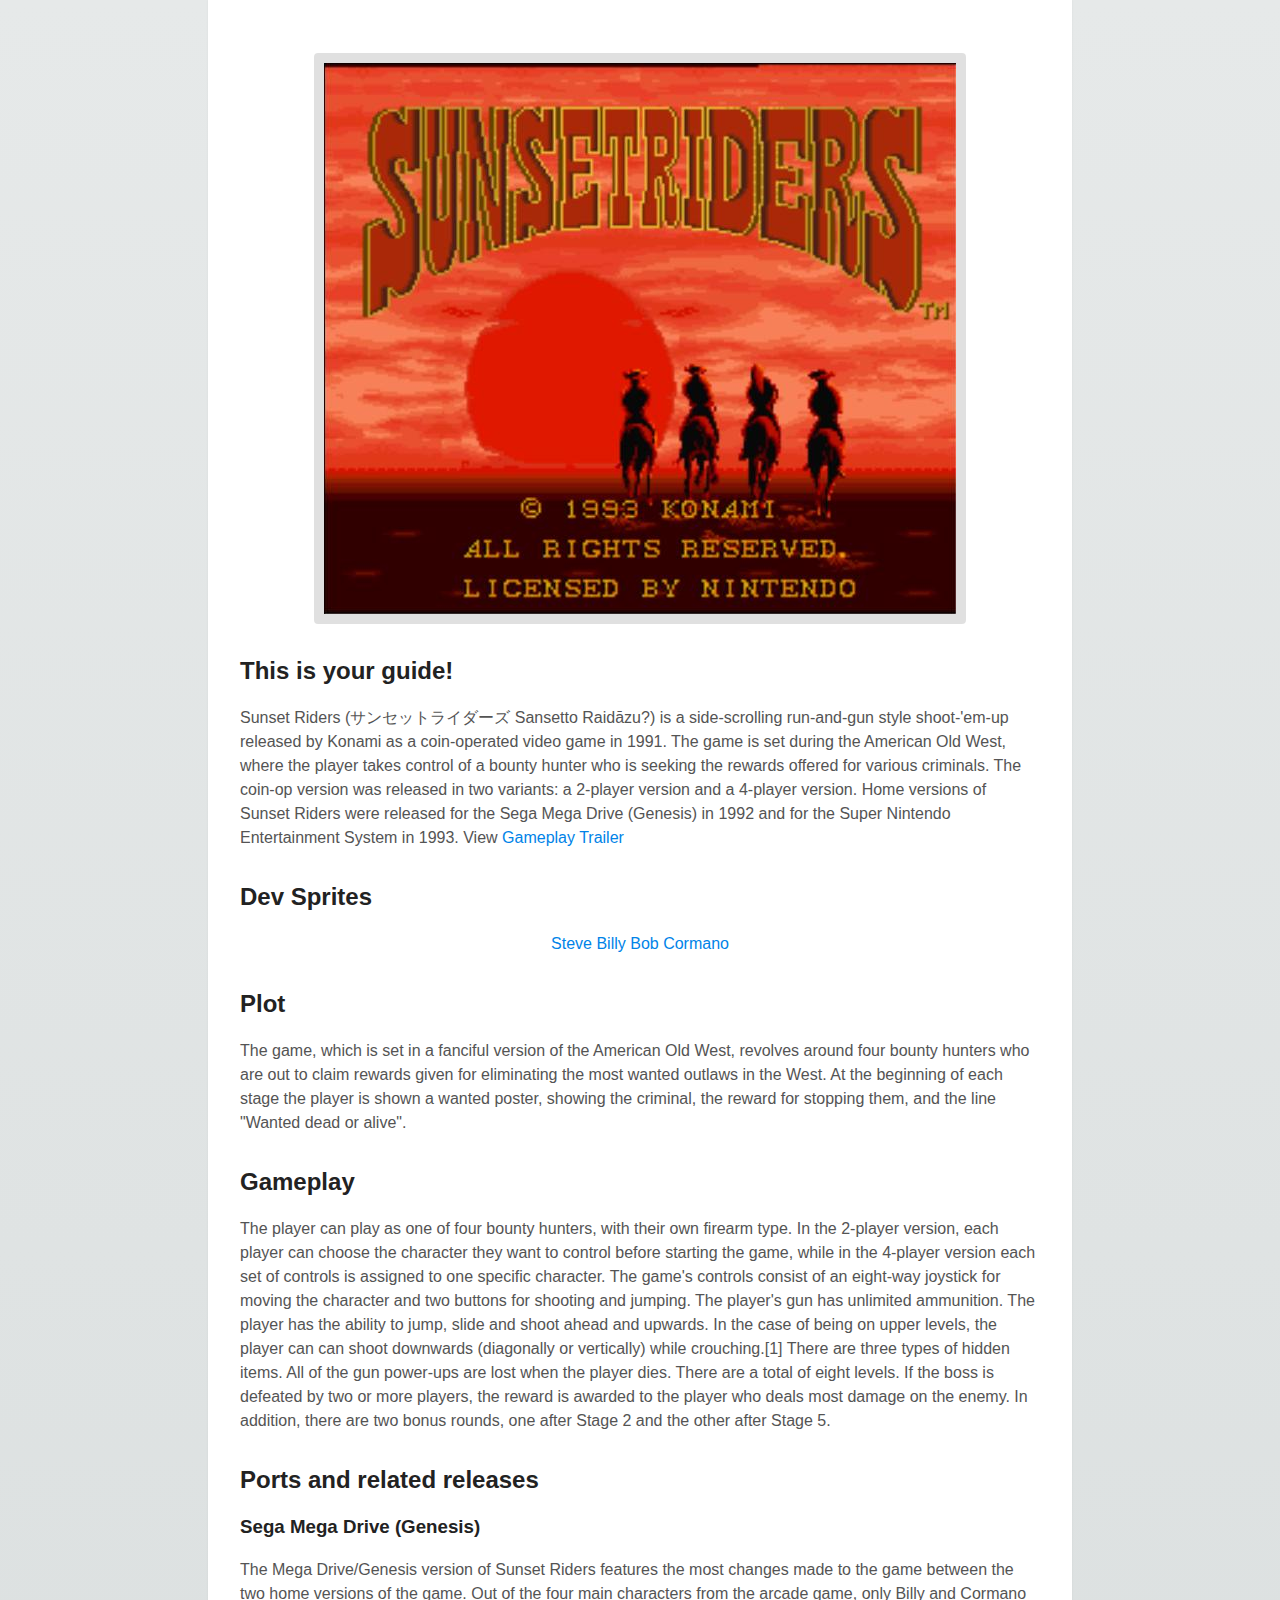
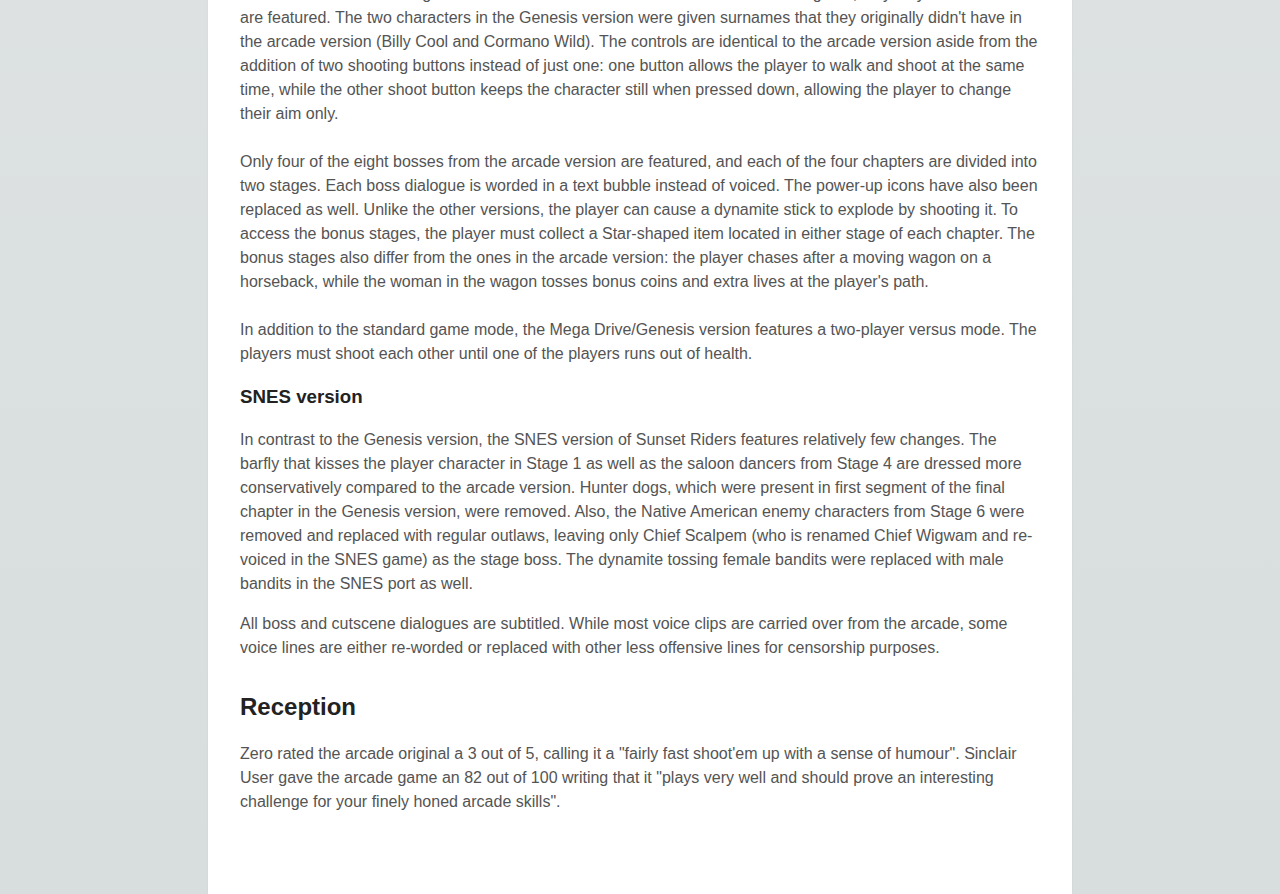
<file: index.html>
<!DOCTYPE html>
<html>

    <head>
        <meta charset="utf-8">
        <meta http-equiv="X-UA-Compatible" content="IE=edge,chrome=1">
        <title>Sunset Riders</title>
        <meta name="description" content="Sunset Riders">
        <link rel="stylesheet" href="main.css">
    </head>
    <body>

        <img src="cover.jpg">
        <h2>This is your guide!</h2>
        
        <!--
            MADE WITH <3 AND JAVASCRIPT
        -->
        
        <p>
            Sunset Riders (サンセットライダーズ Sansetto Raidāzu?) is a side-scrolling run-and-gun style shoot-'em-up released by Konami as a coin-operated video game in 1991. The game is set during the American Old West, where the player takes control of a bounty hunter who is seeking the rewards offered for various criminals. The coin-op version was released in two variants: a 2-player version and a 4-player version. Home versions of Sunset Riders were released for the Sega Mega Drive (Genesis) in 1992 and for the Super Nintendo Entertainment System in 1993. View  <a href="trailer.html">Gameplay Trailer</a>
        </p>
        
        <h2>Dev Sprites</h2>
        <p>
            <ul>
                <li><a href="steve.html">Steve</a></li>
                <li><a href="billy.html">Billy</a></li>
                <li><a href="bob.html">Bob</a></li>
                <li><a href="cormano.html">Cormano</a></li>
            </ul>
        </p>

         <h2>Plot</h2>
        <p>
            The game, which is set in a fanciful version of the American Old West, revolves around four bounty hunters who are out to claim rewards given for eliminating the most wanted outlaws in the West. At the beginning of each stage the player is shown a wanted poster, showing the criminal, the reward for stopping them, and the line "Wanted dead or alive".
        </p>

         <h2>Gameplay</h2>
        <p>
            The player can play as one of four bounty hunters, with their own firearm type. In the 2-player version, each player can choose the character they want to control before starting the game, while in the 4-player version each set of controls is assigned to one specific character.

            The game's controls consist of an eight-way joystick for moving the character and two buttons for shooting and jumping. The player's gun has unlimited ammunition. The player has the ability to jump, slide and shoot ahead and upwards. In the case of being on upper levels, the player can can shoot downwards (diagonally or vertically) while crouching.[1]

            There are three types of hidden items. All of the gun power-ups are lost when the player dies.

            There are a total of eight levels. If the boss is defeated by two or more players, the reward is awarded to the player who deals most damage on the enemy. In addition, there are two bonus rounds, one after Stage 2 and the other after Stage 5.
        </p>
        
        
        <h2>Ports and related releases</h2>
        <h3>Sega Mega Drive (Genesis)</h3>
        <p>
            The Mega Drive/Genesis version of Sunset Riders features the most changes made to the game between the two home versions of the game. Out of the four main characters from the arcade game, only Billy and Cormano are featured. The two characters in the Genesis version were given surnames that they originally didn't have in the arcade version (Billy Cool and Cormano Wild). The controls are identical to the arcade version aside from the addition of two shooting buttons instead of just one: one button allows the player to walk and shoot at the same time, while the other shoot button keeps the character still when pressed down, allowing the player to change their aim only.<br><br>

            Only four of the eight bosses from the arcade version are featured, and each of the four chapters are divided into two stages. Each boss dialogue is worded in a text bubble instead of voiced. The power-up icons have also been replaced as well. Unlike the other versions, the player can cause a dynamite stick to explode by shooting it. To access the bonus stages, the player must collect a Star-shaped item located in either stage of each chapter. The bonus stages also differ from the ones in the arcade version: the player chases after a moving wagon on a horseback, while the woman in the wagon tosses bonus coins and extra lives at the player's path.<br><br>

            In addition to the standard game mode, the Mega Drive/Genesis version features a two-player versus mode. The players must shoot each other until one of the players runs out of health.
        </p>
        
        <!--
            SNES
        -->
        <h3>SNES version</h3>
        <p>
            In contrast to the Genesis version, the SNES version of Sunset Riders features relatively few changes. The barfly that kisses the player character in Stage 1 as well as the saloon dancers from Stage 4 are dressed more conservatively compared to the arcade version. Hunter dogs, which were present in first segment of the final chapter in the Genesis version, were removed. Also, the Native American enemy characters from Stage 6 were removed and replaced with regular outlaws, leaving only Chief Scalpem (who is renamed Chief Wigwam and re-voiced in the SNES game) as the stage boss. The dynamite tossing female bandits were replaced with male bandits in the SNES port as well.
        </p>
        <p>
            All boss and cutscene dialogues are subtitled. While most voice clips are carried over from the arcade, some voice lines are either re-worded or replaced with other less offensive lines for censorship purposes.
        </p>
        
        <!--
            THIS IS A COMMENT
        -->
        <h2>Reception</h2>
        <p>
            Zero rated the arcade original a 3 out of 5, calling it a "fairly fast shoot'em up with a sense of humour". Sinclair User gave the arcade game an 82 out of 100 writing that it "plays very well and should prove an interesting challenge for your finely honed arcade skills".
        </p>
    </body>
</html>
</file>
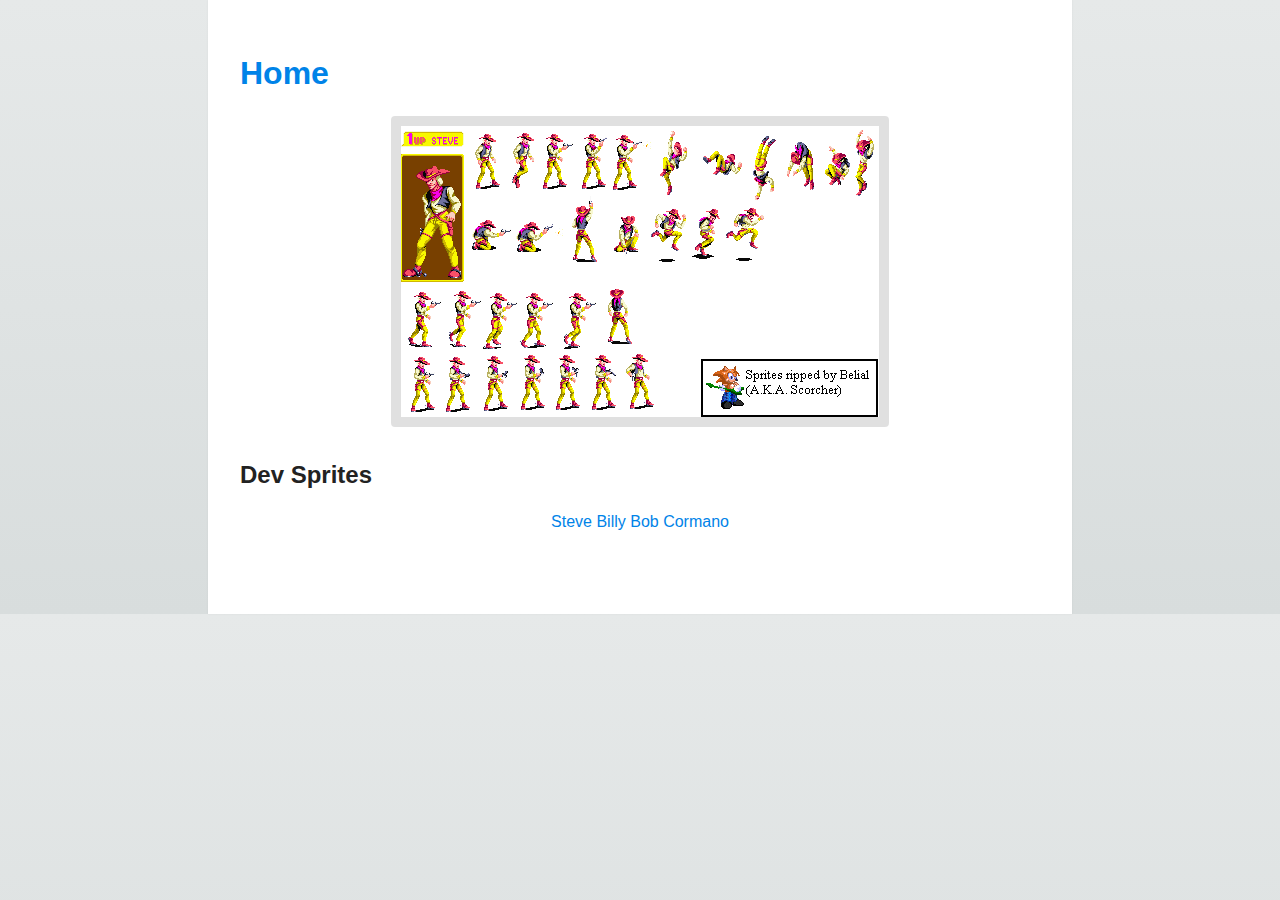
<file: billy.html>
<!DOCTYPE html>
<html>

    <head>
        <meta charset="utf-8">
        <meta http-equiv="X-UA-Compatible" content="IE=edge,chrome=1">
        <title>Sunset Riders</title>
        <meta name="description" content="Sunset Riders">
        <link rel="stylesheet" href="main.css">
    </head>
    <body>

        <h1><a href="index.html">Home</a></h1>
        
        <img src="SS-Billy.gif">

        
        <h2>Dev Sprites</h2>
        <p>
            <ul>
                <li><a href="steve.html">Steve</a></li>
                <li><a href="billy.html">Billy</a></li>
                <li><a href="bob.html">Bob</a></li>
                <li><a href="cormano.html">Cormano</a></li>
            </ul>
        </p>


    </body>
</html>
</file>
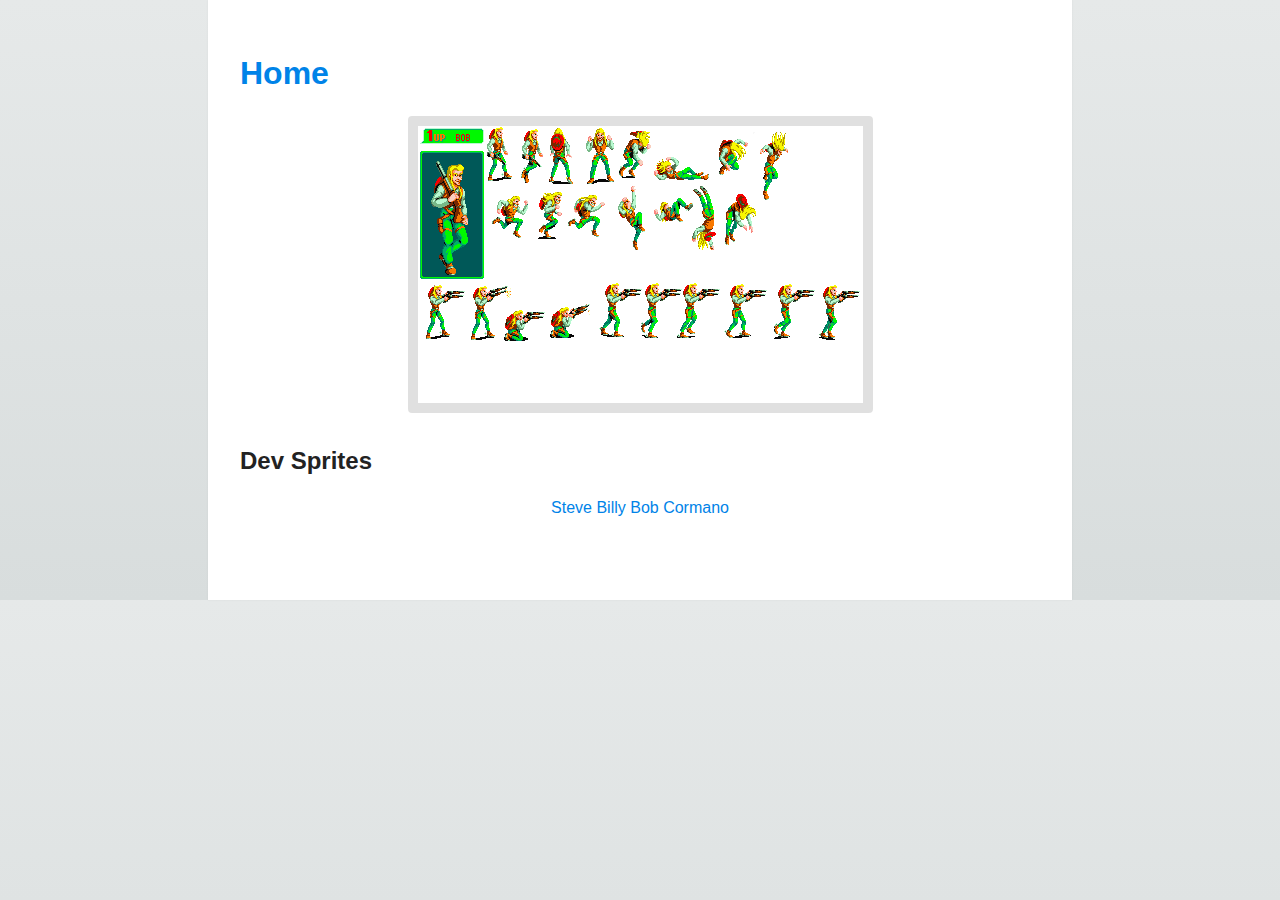
<file: bob.html>
<!DOCTYPE html>
<html>

    <head>
        <meta charset="utf-8">
        <meta http-equiv="X-UA-Compatible" content="IE=edge,chrome=1">
        <title>Sunset Riders</title>
        <meta name="description" content="Sunset Riders">
        <link rel="stylesheet" href="main.css">
    </head>
    <body>

        <h1><a href="index.html">Home</a></h1>

        <img src="SS-Bob.gif">

        
        <h2>Dev Sprites</h2>
        <p>
            <ul>
                <li><a href="steve.html">Steve</a></li>
                <li><a href="billy.html">Billy</a></li>
                <li><a href="bob.html">Bob</a></li>
                <li><a href="cormano.html">Cormano</a></li>
            </ul>
        </p>


    </body>
</html>
</file>
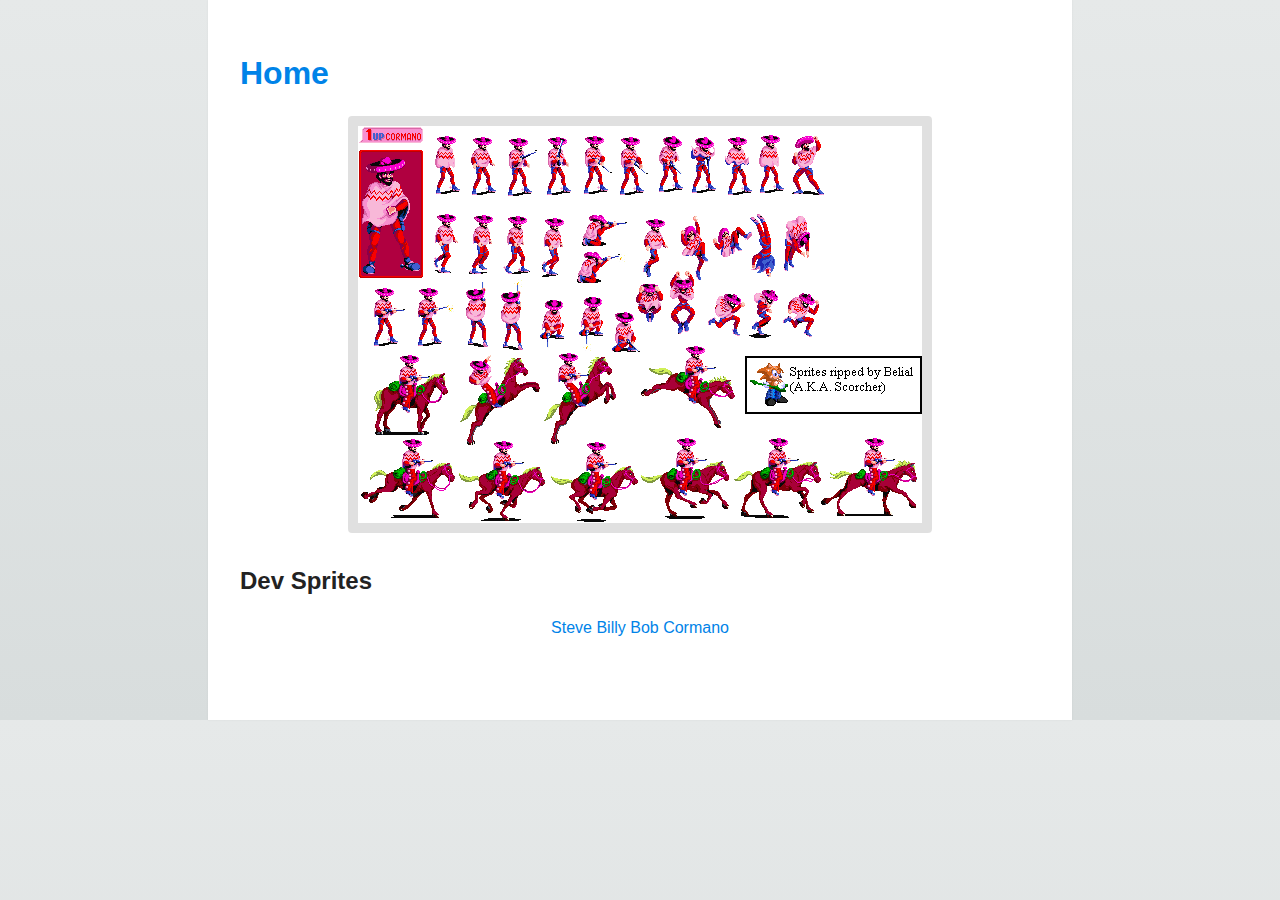
<file: cormano.html>
<!DOCTYPE html>
<html>

    <head>
        <meta charset="utf-8">
        <meta http-equiv="X-UA-Compatible" content="IE=edge,chrome=1">
        <title>Sunset Riders</title>
        <meta name="description" content="Sunset Riders">
        <link rel="stylesheet" href="main.css">
    </head>
    <body>

        <h1><a href="index.html">Home</a></h1>

        <img src="SS-Cormano.gif">

        
        <h2>Dev Sprites</h2>
        <p>
            <ul>
                <li><a href="steve.html">Steve</a></li>
                <li><a href="billy.html">Billy</a></li>
                <li><a href="bob.html">Bob</a></li>
                <li><a href="cormano.html">Cormano</a></li>
            </ul>
        </p>


    </body>
</html>
</file>
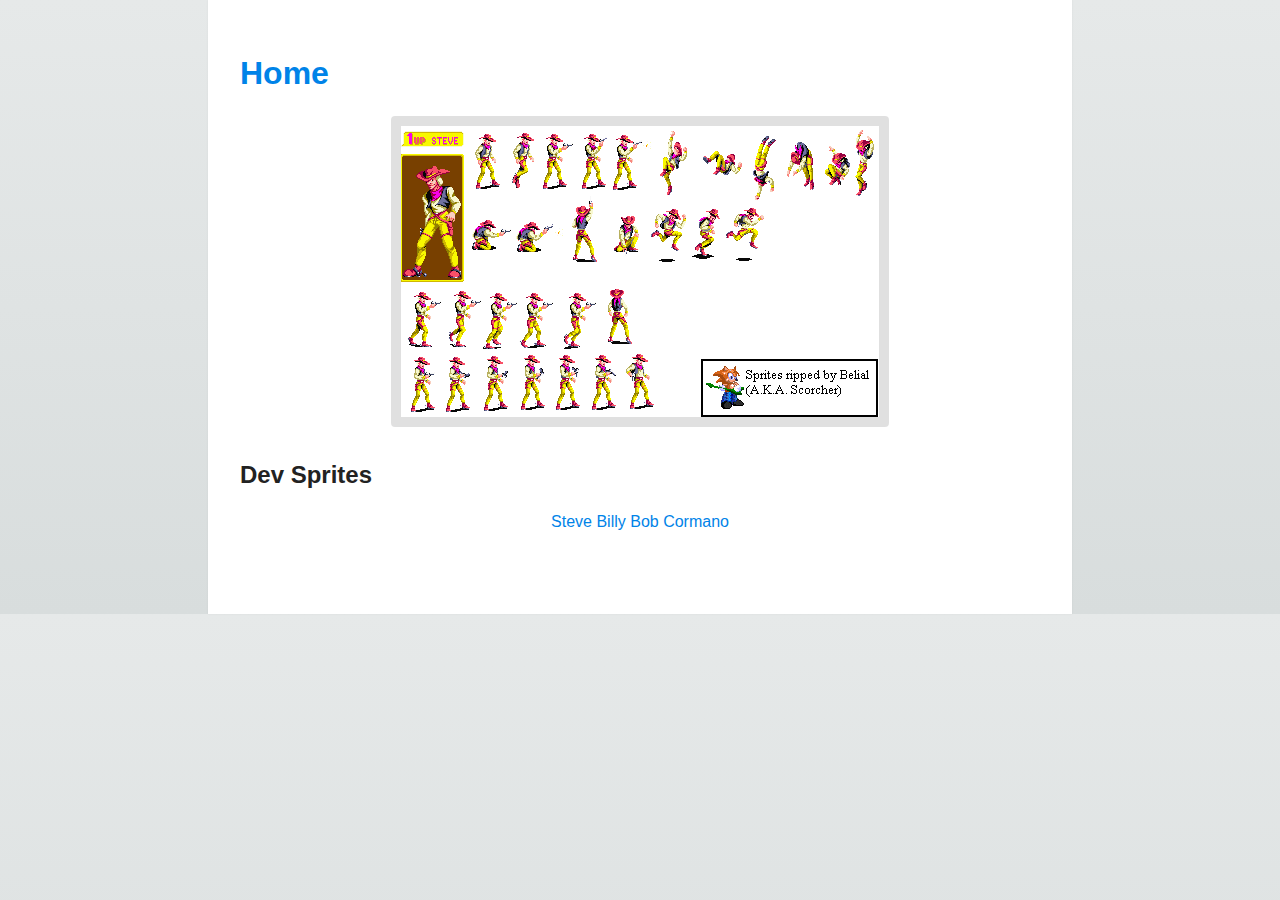
<file: steve.html>
<!DOCTYPE html>
<html>

    <head>
        <meta charset="utf-8">
        <meta http-equiv="X-UA-Compatible" content="IE=edge,chrome=1">
        <title>Sunset Riders</title>
        <meta name="description" content="Sunset Riders">
        <link rel="stylesheet" href="main.css">
    </head>
    <body>

        <h1><a href="index.html">Home</a></h1>

        <img src="SS-Steve.gif">

        
        <h2>Dev Sprites</h2>
        <p>
            <ul>
                <li><a href="steve.html">Steve</a></li>
                <li><a href="billy.html">Billy</a></li>
                <li><a href="bob.html">Bob</a></li>
                <li><a href="cormano.html">Cormano</a></li>
            </ul>
        </p>


    </body>
</html>
</file>
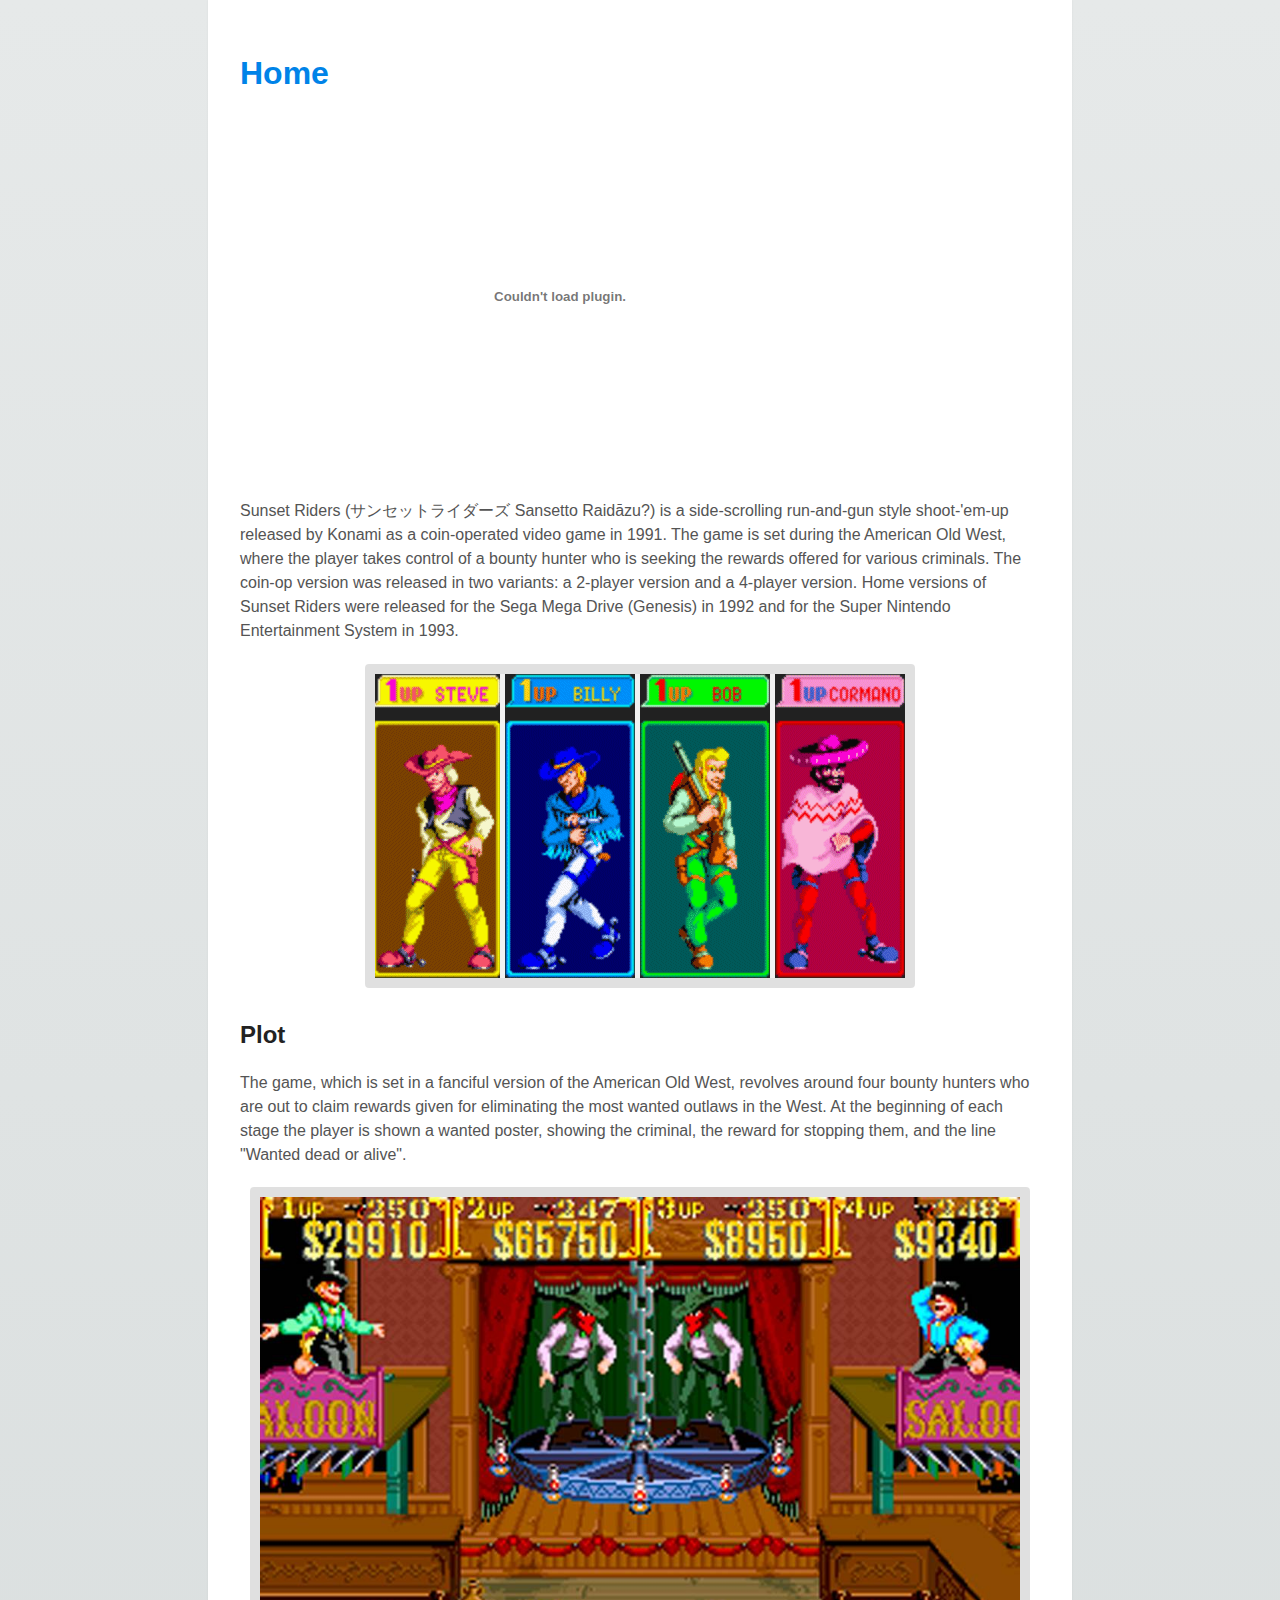
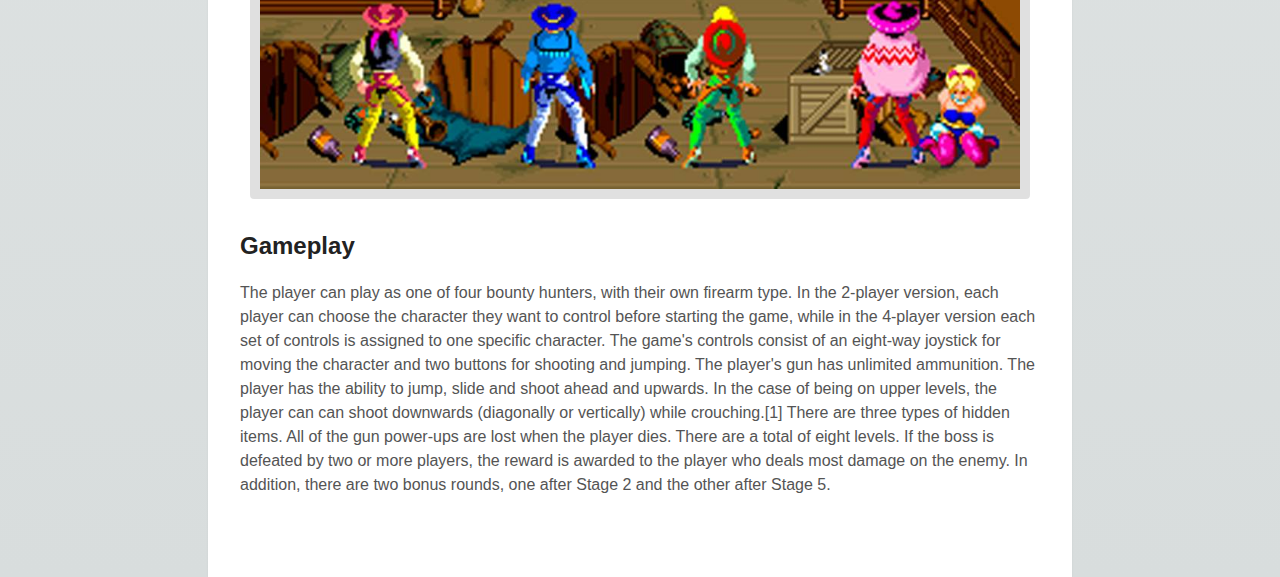
<file: trailer.html>
<!DOCTYPE html>
<html>

    <head>
        <meta charset="utf-8">
        <meta http-equiv="X-UA-Compatible" content="IE=edge,chrome=1">
        <title>Sunset Riders</title>
        <meta name="description" content="Sunset Riders">
        <link rel="stylesheet" href="main.css">
    </head>
    <body>

        <h1><a href="index.html">Home</a></h1>
        <object width="640" height="360"><param name="movie" value="//www.youtube.com/v/XnMHSD8EUYw?hl=en_US&amp;version=3&amp;rel=0"></param><param name="allowFullScreen" value="true"></param><param name="allowscriptaccess" value="always"></param><embed src="//www.youtube.com/v/XnMHSD8EUYw?hl=en_US&amp;version=3&amp;rel=0" type="application/x-shockwave-flash" width="640" height="360" allowscriptaccess="always" allowfullscreen="true"></embed></object>
        
        <!--
            MADE WITH <3 AND JAVASCRIPT
        -->
        
        <p>
            Sunset Riders (サンセットライダーズ Sansetto Raidāzu?) is a side-scrolling run-and-gun style shoot-'em-up released by Konami as a coin-operated video game in 1991. The game is set during the American Old West, where the player takes control of a bounty hunter who is seeking the rewards offered for various criminals. The coin-op version was released in two variants: a 2-player version and a 4-player version. Home versions of Sunset Riders were released for the Sega Mega Drive (Genesis) in 1992 and for the Super Nintendo Entertainment System in 1993.
        </p>

        <img src="ssrid05.gif">

         <h2>Plot</h2>
        <p>
            The game, which is set in a fanciful version of the American Old West, revolves around four bounty hunters who are out to claim rewards given for eliminating the most wanted outlaws in the West. At the beginning of each stage the player is shown a wanted poster, showing the criminal, the reward for stopping them, and the line "Wanted dead or alive".
        </p>

        <img src="saloon.jpg">

         <h2>Gameplay</h2>
        <p>
            The player can play as one of four bounty hunters, with their own firearm type. In the 2-player version, each player can choose the character they want to control before starting the game, while in the 4-player version each set of controls is assigned to one specific character.

            The game's controls consist of an eight-way joystick for moving the character and two buttons for shooting and jumping. The player's gun has unlimited ammunition. The player has the ability to jump, slide and shoot ahead and upwards. In the case of being on upper levels, the player can can shoot downwards (diagonally or vertically) while crouching.[1]

            There are three types of hidden items. All of the gun power-ups are lost when the player dies.

            There are a total of eight levels. If the boss is defeated by two or more players, the reward is awarded to the player who deals most damage on the enemy. In addition, there are two bonus rounds, one after Stage 2 and the other after Stage 5.
        </p>
    </body>
</html>
</file>
<file: main.css>
html {
    background-color: #e6e9e9;
    background-image: linear-gradient(270deg,rgb(230,233,233) 0%,rgb(216,221,221) 100%);
    background-image: -o-linear-gradient(270deg,rgb(230,233,233) 0%,rgb(216,221,221) 100%);
    background-image: -moz-linear-gradient(270deg,rgb(230,233,233) 0%,rgb(216,221,221) 100%);
    background-image: -webkit-linear-gradient(270deg,rgb(230,233,233) 0%,rgb(216,221,221) 100%);
    background-image: -ms-linear-gradient(270deg,rgb(230,233,233) 0%,rgb(216,221,221) 100%);
    -webkit-font-smoothing: antialiased;
}

body {
    margin: 0 auto;
    padding: 2em 2em 4em;
    max-width: 800px;
    font-family: "Helvetica Neue", Helvetica, Arial, sans-serif;
    font-size: 16px;
    line-height: 1.5em;
    color: #545454;
    background-color: #ffffff;
    -webkit-box-shadow: 0 0 2px rgba(0, 0, 0, 0.06);
    -moz-box-shadow: 0 0 2px rgba(0, 0, 0, 0.06);
    box-shadow: 0 0 2px rgba(0, 0, 0, 0.06);
}

h1, h2, h3, h4, h5, h6 {
    color: #222;
    font-weight: 600;
    line-height: 1.3em;
}

h2 {
    margin-top: 1.3em;
}

a {
    color: #0083e8; 
}

b, strong {
    font-weight: 600;
}

samp {
    display: none;
}



 ul
{
margin: 0;
padding: 0;
list-style-type: none;
text-align: center;
}

 ul li { display: inline; }

 ul li a
{
text-decoration: none;
}

a {
text-decoration: none;
}


img {
    background: transparent;
    border: 10px solid rgba(0, 0, 0, 0.12);
    border-radius: 4px;
    display: block;
    margin: 1.3em auto;
    max-width: 95%;
    -webkit-animation: colorize 2s cubic-bezier(0, 0, .78, .36) 1;
}

@keyframes colorize {
    0% {
        -webkit-filter: grayscale(100%);
    }
    100% {
        -webkit-filter: grayscale(0%);
    }
}

@-webkit-keyframes colorize {
    0% {
        -webkit-filter: grayscale(100%);
    }
    100% {
        -webkit-filter: grayscale(0%);
    }
}

code, kbd {
    font-family: source-code-pro, monospace;   
    font-weight: 400;
}
</file>
